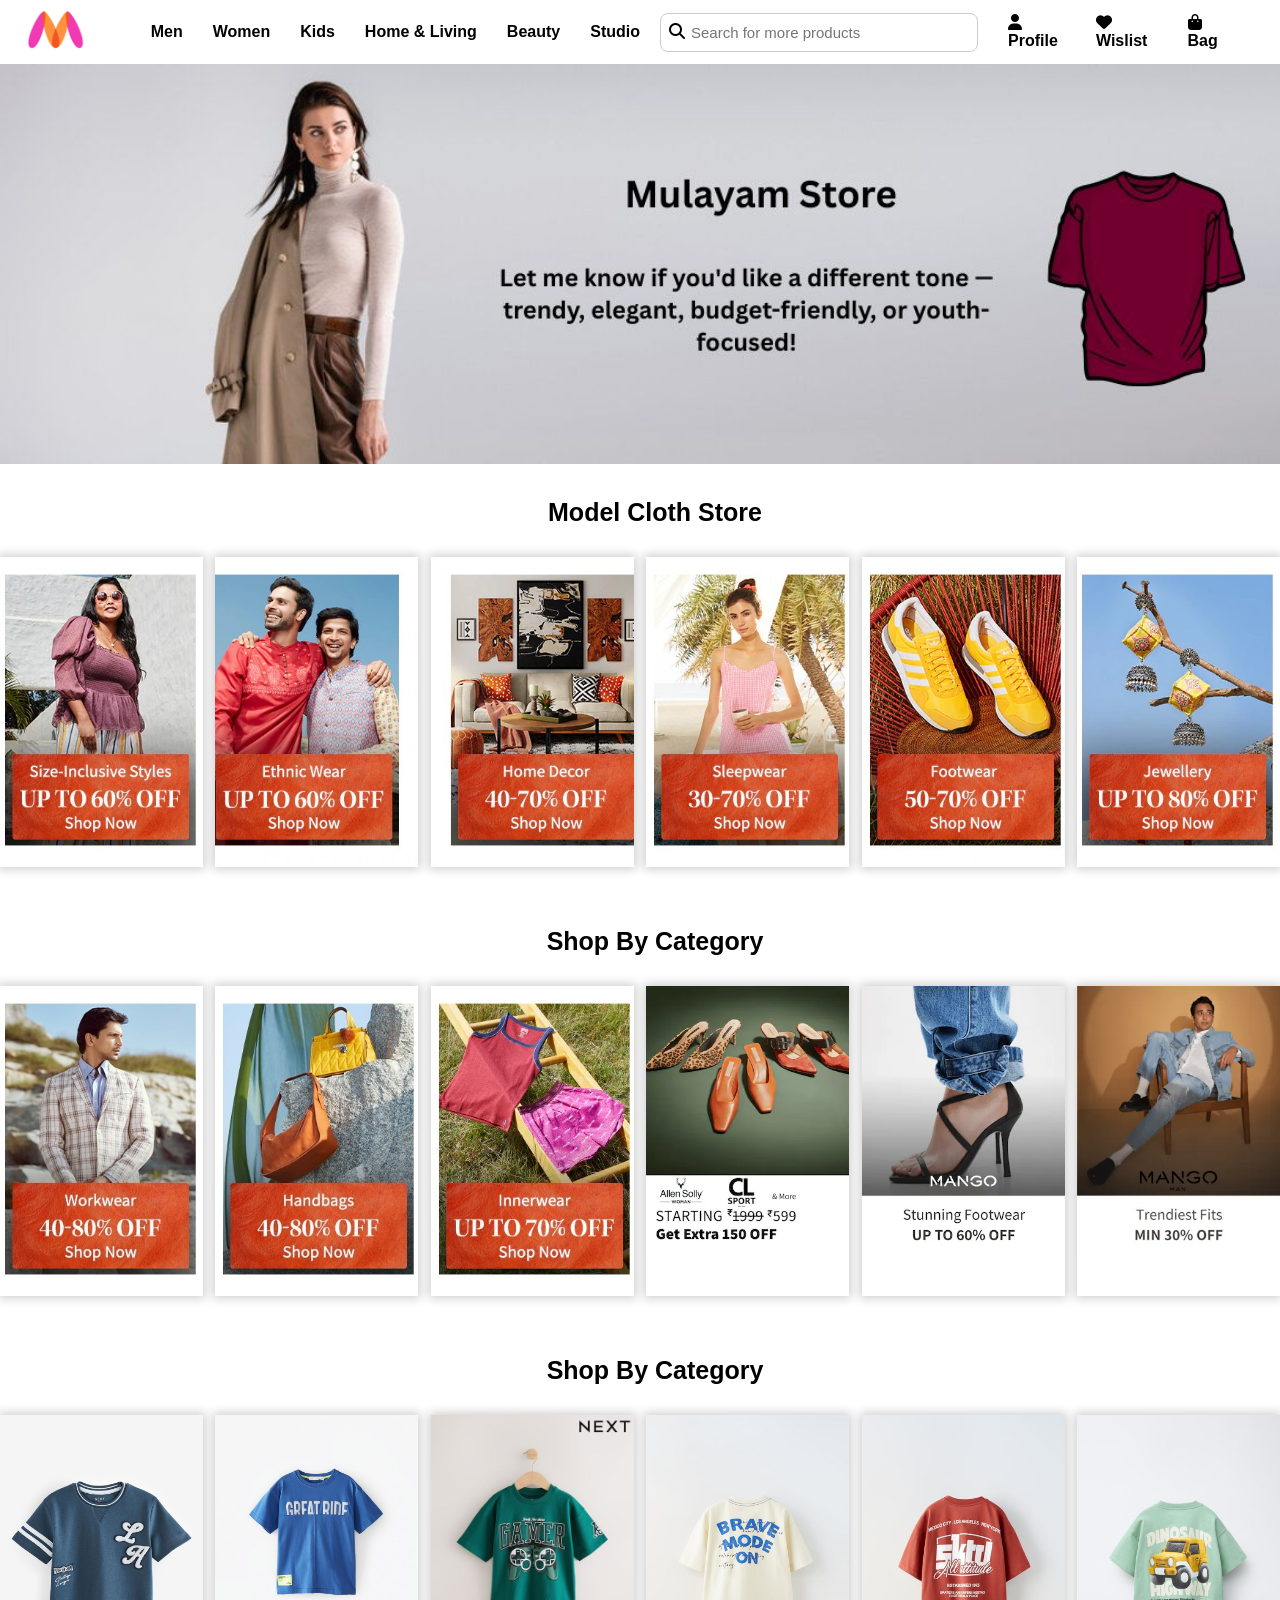
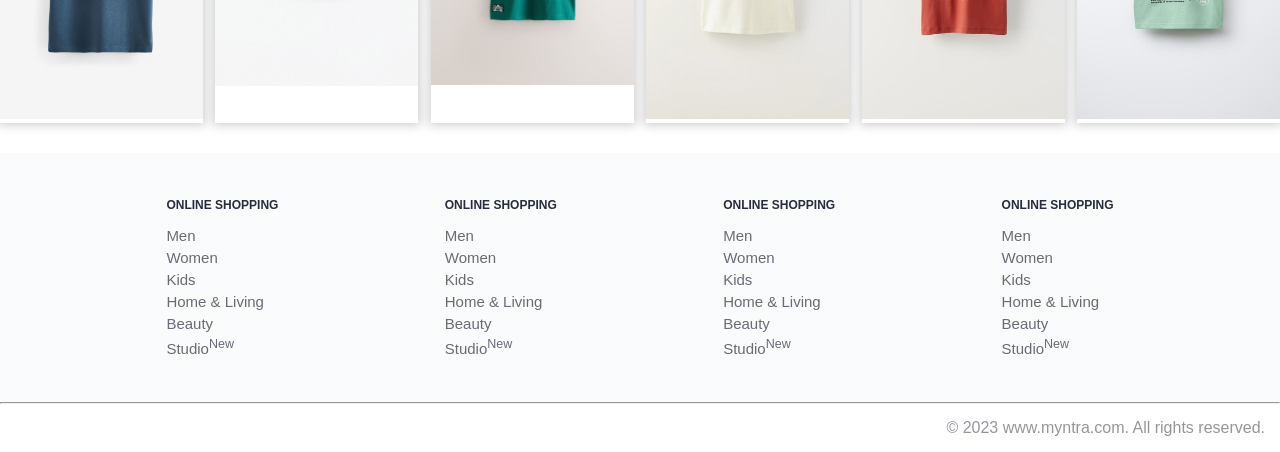
<file: home.html>
<!DOCTYPE html>
<html lang="en">
  <head>
    <meta charset="UTF-8" />
    <meta name="viewport" content="width=device-width, initial-scale=1.0" />
    <title>Myntra-Online Shopping</title>
    <!-- css file -->
    <link href="style.css" rel="stylesheet" />
    <!--Add fivicon  icon-->
    <link href="images/logo.webp" rel="icon" />
    <!--add Font Awesome cdn link-->
    <link
      href="https://cdnjs.cloudflare.com/ajax/libs/font-awesome/6.7.2/css/all.min.css"
      rel="stylesheet"
    />
  </head>
  <body>
    <div class="header">
      <div class="headerLeft">
        <div class="logo">
          <img src="images/logo.webp" alt="logo" height="60px" />
        </div>
        <div class="menu">
          <ul>
            <li><a href="#">Men</a></li>
            <li><a href="#">Women</a></li>
            <li><a href="#">Kids</a></li>
            <li><a href="#">Home & Living</a></li>
            <li><a href="#">Beauty</a></li>
            <li><a href="#">Studio</a></li>
          </ul>
        </div>
      </div>
      <div class="headerRight">
        <form>
          <button><i class="fa-solid fa-magnifying-glass"></i></button>
          <input type="text" placeholder="Search for more products" />
        </form>
        <div class="profile">
          <ul>
            <li>
              <i class="fa-solid fa-user"></i>
              <b>Profile</b>
            </li>
            <li>
              <i class="fa-solid fa-heart"></i>
              <b>Wislist</b>
            </li>
            <li>
              <i class="fa-solid fa-bag-shopping"></i>
              <b>Bag</b>
            </li>
          </ul>
        </div>
      </div>
    </div>
    <div class="banner">
      <img src="images/Mulayam Store.jpg" alt="" />
    </div>
    <div class="brandSection">
      <h2>Model Cloth Store</h2>
      <div class="brandRow">
        <div class="brandItems">
          <img src="images/1.jpg" alt="" />
        </div>
        <div class="brandItems">
          <img src="images/6.jpg" alt="" />
        </div>
        <div class="brandItems">
          <img src="images/2.jpg" alt="" />
        </div>
        <div class="brandItems">
          <img src="images/3.jpg" alt="" />
        </div>
        <div class="brandItems">
          <img src="images/4.jpg" alt="" />
        </div>
        <div class="brandItems">
          <img src="images/5.jpg" alt="" />
        </div>
      </div>
    </div>

    <!--Shop By Categrory-->
    <div class="brandSection">
      <h2>Shop By Category</h2>
      <div class="brandRow">
        <div class="brandItems">
          <img src="images/7.jpg" alt="" />
        </div>
        <div class="brandItems">
          <img src="images/8.jpg" alt="" />
        </div>
        <div class="brandItems">
          <img src="images/9.jpg" alt="" />
        </div>
        <div class="brandItems">
          <img src="images/10.png" alt="" />
        </div>
        <div class="brandItems">
          <img src="images/11.png" alt="" />
        </div>
        <div class="brandItems">
          <img src="images/12.png" alt="" />
        </div>
      </div>
    </div>

    <!--Men T-Shirt-->
    <div class="brandSection">
      <h2>Shop By Category</h2>
      <div class="brandRow">
        <div class="brandItems">
          <img src="images/T1.jfif" alt="" />
        </div>
        <div class="brandItems">
          <img src="images/T2.jfif" alt="" />
        </div>
        <div class="brandItems">
          <img src="images/T3.jfif" alt="" />
        </div>
        <div class="brandItems">
          <img src="images/T4.jfif" alt="" />
        </div>
        <div class="brandItems">
          <img src="images/T5.jfif" alt="" />
        </div>
        <div class="brandItems">
          <img src="images/T6.jfif" alt="" />
        </div>
      </div>
    </div>

    <!--fotter Section-->
    <footer>
      <div class="footer_container">
        <div class="footer_column">
          <h3>ONLINE SHOPPING</h3>

          <a href="#">Men</a>
          <a href="#">Women</a>
          <a href="#">Kids</a>
          <a href="#">Home & Living</a>
          <a href="#">Beauty</a>
          <a href="#">Studio<sup>New</sup></a>
        </div>

        <div class="footer_column">
          <h3>ONLINE SHOPPING</h3>

          <a href="#">Men</a>
          <a href="#">Women</a>
          <a href="#">Kids</a>
          <a href="#">Home & Living</a>
          <a href="#">Beauty</a>
          <a href="#">Studio<sup>New</sup></a>
        </div>

        <div class="footer_column">
          <h3>ONLINE SHOPPING</h3>

          <a href="#">Men</a>
          <a href="#">Women</a>
          <a href="#">Kids</a>
          <a href="#">Home & Living</a>
          <a href="#">Beauty</a>
          <a href="#">Studio<sup>New</sup></a>
        </div>

        <div class="footer_column">
          <h3>ONLINE SHOPPING</h3>

          <a href="#">Men</a>
          <a href="#">Women</a>
          <a href="#">Kids</a>
          <a href="#">Home & Living</a>
          <a href="#">Beauty</a>
          <a href="#">Studio<sup>New</sup></a>
        </div>
      </div>

      <hr />
      <div class="copyright">© 2023 www.myntra.com. All rights reserved.</div>
    </footer>
  </body>
</html>
</file>
<file: style.css>
* {
  margin: 0px;
  padding: 0px;
  font-family: sans-serif;
  text-decoration: none;
  list-style: none;
}
.header {
  width: 100%;
  display: flex;
  box-shadow: 0px 2px 10px 0px #ccc;
}
.headerLeft {
  width: 48%;
  display: flex;
  justify-content: space-between;
  align-items: center;
  margin-left: 2%;
}

.menu > ul {
  display: flex;
  gap: 30px;
}
.menu > ul > li a {
  font-size: 16px;
  color: black;
  font-weight: 600;
}
.headerRight {
  width: 45%;
  display: flex;
  align-items: center;
  margin-left: 20px;
}

.headerRight form {
  display: flex;
  align-items: center;
  width: 100%; /* or a fixed width like 250px if needed */
  max-width: 300px;
  border: 1px solid #ccc;
  border-radius: 8px;
  padding: 4px 8px;
}

.headerRight form input {
  flex: 1;
  border: none;
  outline: none;
  padding: 6px;
  font-size: 15px;
}

.headerRight form button {
  background: none;
  border: none;
  cursor: pointer;
  font-size: 16px;
}
.profile ul {
  display: flex;
  justify-content: space-between;
  gap: 20px;
  margin-left: 30px;
}

.banner {
  width: 100%;
}
.banner img {
  width: 100%;
  height: 400px;
  object-fit: cover;
}
.brandSection {
  width: 100%;
  padding: 30px 0px;
}
.brandSection h2 {
  padding-left: 30px;
  font-size: 25px;
  text-align: center;
}
.brandRow {
  width: 100%;
  display: flex;
  gap: 1%;
  margin-top: 30px;
}
.brandItems {
  width: 17%;
  box-shadow: 0px 0px 10px 2px #ccc;
}
.brandItems img {
  width: 100%;
}
/* fotter section  */

.footer_container {
  background: #fafbfc;
  padding: 30px 0 40px 0;
  display: flex;
  justify-content: space-evenly;
}

.footer_column {
  display: flex;
  flex-direction: column;
}

.footer_column h3 {
  padding: 15px 0;
  color: #282c3f;
  font-weight: 700;
  font-size: 12px;
}

.footer_column a {
  text-decoration: none;
  color: #696b79;
  font-size: 15px;
  padding-bottom: 5px;
}

.copyright {
  color: #94969f;
  text-align: end;
  padding: 15px;
}
</file>
